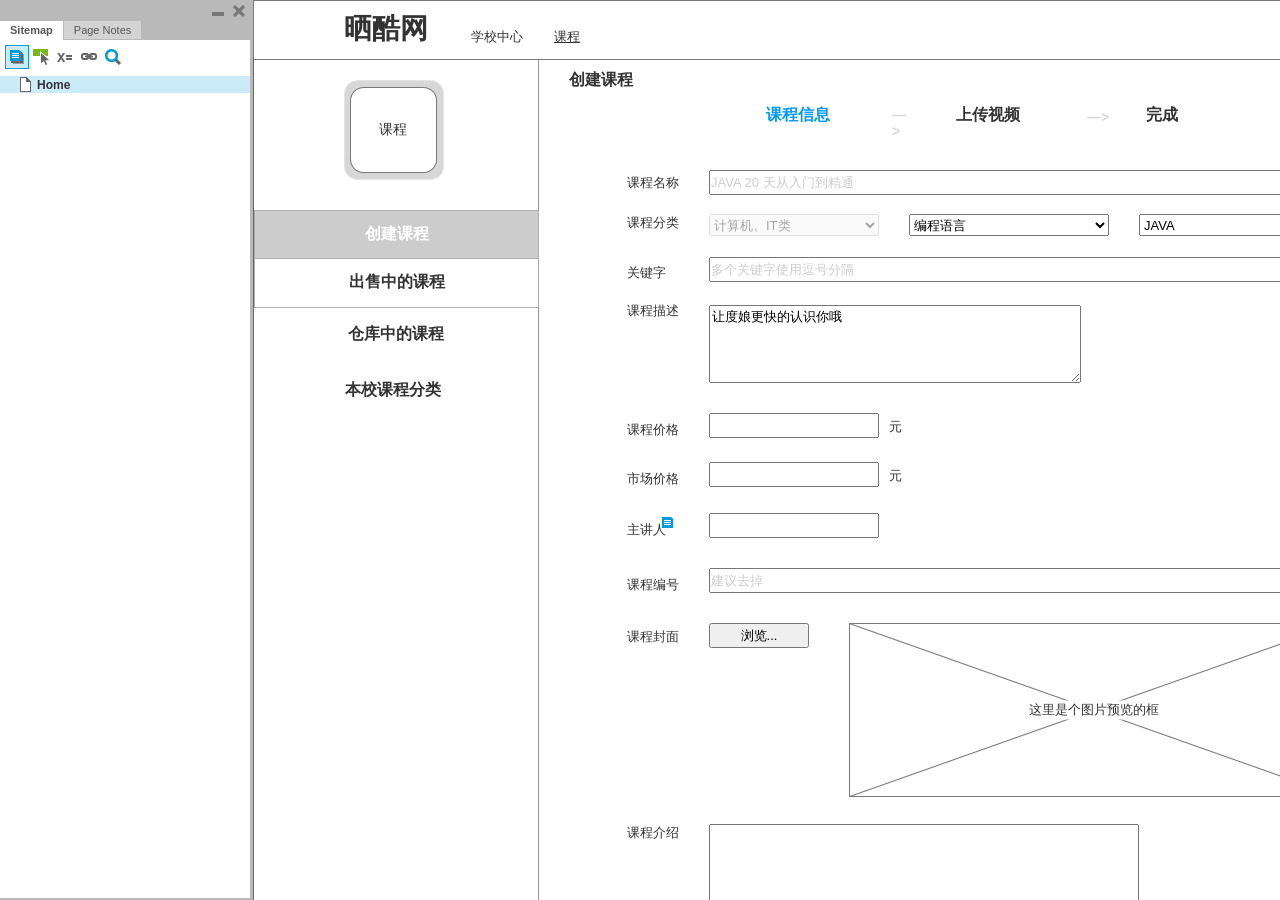
<file: src/main/webapp/doc/ɹ¿áÍø-ºǫ́-1.2/index.html>
﻿<!DOCTYPE html>
<html xmlns="http://www.w3.org/1999/xhtml" xml:lang="en" lang="en">
<head>
    <title>Untitled Document</title>
    <meta http-equiv="X-UA-Compatible" content="IE=edge"/>
    <meta http-equiv="content-type" content="text/html; charset=utf-8" />
    <link type="text/css" href="resources/css/reset.css" rel="Stylesheet" />
    <link type="text/css" href="resources/css/default.css" rel="Stylesheet" />

    <script type="text/javascript">
        if (location.href.toString().indexOf('file://localhost/') == 0) {
            location.href = location.href.toString().replace('file://localhost/', 'file:///');
        }
    </script>

    <script type="text/javascript" src="resources/scripts/jquery-1.7.1.min.js"></script>
    <script type="text/javascript" src="resources/scripts/player/splitter.js"></script>
    <script type="text/javascript" src="resources/scripts/axutils.js"></script>
    <script type="text/javascript" src="resources/scripts/player/axplayer.js"></script>
    <script type="text/javascript" src="resources/scripts/messagecenter.js"></script>
    <script type="text/javascript" src="data/document.js"></script>
    <style type="text/css">

#outerContainer {
	width:1000px;
	height:1500px;
}

.vsplitbar {
	width: 3px;
	background: #B9B9B9;
}

#rightPanel {
    background-color: White;
}

#leftPanel {
    /*min-width: 190px;*/
}

.splitterMask {
   position:absolute;
   top: 0;
   left: 0;
   width: 100%;
   height: 100%;
   overflow: hidden;
   background-image: url(resources/images/transparent.gif);
   z-index: 20000;
}


    </style>
    <script type="text/javascript" language="JavaScript"><!--
        // isolate scope
        (function() {
            setUpController();

            var configuration = $axure.document.configuration;
            var _settings = {};
            _settings.projectId = configuration.prototypeId;
            _settings.isAxshare = configuration.isAxshare;
            _settings.loadFeedbackPlugin = configuration.loadFeedbackPlugin;
            _settings.startCollapsed = HashString("c") == "1";
            if(HashString("c") == "2") closePlayer();

            $axure.player.settings = _settings;

            $(window).bind('load', function() {
                if(CHROME_5_LOCAL && !$('body').attr('pluginDetected')) {
                    window.location = 'resources/chrome/chrome.html';
                }
            });

            $(document).ready(function() {
                $axure.page.bind('load.start', mainFrame_onload);
                $axure.messageCenter.addMessageListener(messageCenter_message);

                if($axure.player.settings.loadFeedbackPlugin) {
                    if($axure.player.settings.isAxshare) {
                        $axure.utils.loadJS('/Scripts/plugins/feedback/feedback.js');
                    } else {
                        $axure.utils.loadJS('http://share.axure.com/Scripts/plugins/feedback/feedback.js');
                    }
                }

                if(navigator.userAgent.indexOf("MSIE") >= 0) $('#outerContainer').width('100%');
                initialize();
                if($axure.player.settings.startCollapsed) $('#outerContainer').splitter({ sizeLeft: 0 });
                else $('#outerContainer').splitter({ sizeLeft: 250 });
                $('#leftPanel').width(250);

                $(window).resize(function() { resizeContent(); });

                $('#maximizePanelContainer').hide();

                initializeLogo();

                $(window).resize();
                resizeContent();
                //wait for ie to get to a good state and resize
                if(IE && BROWSER_VERSION == "6.0") setTimeout(function() { $('#outerContainer').trigger('resize'); }, 30);

                if($axure.player.settings.startCollapsed) {
                    collapse();
                    $('#leftPanel').width(0);
                }
            });
        })();

        var lastLeftPanelWidth = 250;

        function messageCenter_message(message, data) {
            if(message == 'expandFrame') expand();
        }

        function resizeContent() {
            var newHeight = $(window).height();
            var newWidth = $(window).width();

            var controlContainerHeight = newHeight - 42;
            if($('#interfaceControlFrameLogoContainer').is(':visible')) controlContainerHeight -= $('#interfaceControlFrameLogoContainer').height() + 16;

            $('#outerContainer').height(newHeight).width(newWidth);
            $('.vsplitbar').height(newHeight);
            $('#leftPanel').height(newHeight);
            $('#interfaceControlFrame').height(newHeight);
            $('#interfaceControlFrameContainer').height(controlContainerHeight);

            $('#rightPanel').height(newHeight);
            $('#mainFrame').height(newHeight);

            if($('#leftPanel').is(':visible')) $('#rightPanel').width($(window).width() - $('#leftPanel').width() - $('.vsplitbar').width());
            else $('#rightPanel').width($(window).width());
        }

        function closePlayer() {
            if($axure.page.location) window.location.href = $axure.page.location;
            else {
                var pageFile = getInitialUrl();
                var currentLocation = window.location.toString();
                window.location.href = currentLocation.substr(0, currentLocation.lastIndexOf("/") + 1) + pageFile;
            }
        }

        function replaceHash(newHash) {
            var currentLocWithoutHash = window.location.toString().split('#')[0];

            //We use replace so that every hash change doesn't get appended to the history stack.
            //We use replaceState in browsers that support it, else replace the location
            if (typeof window.history.replaceState != 'undefined') {
                window.history.replaceState(null, null, currentLocWithoutHash + newHash);
            } else {
                window.location.replace(currentLocWithoutHash + newHash);
            }
        }

        function collapse() {
            var currentHash = window.location.hash;
            //If the collapse hash string var isn't present and set to 1, insert it
            if (currentHash.indexOf('#c=1') == -1 && currentHash.indexOf('&c=1') == -1) {
                var hashToSet = '';

                var varIndex = currentHash.indexOf('#c=');
                if (varIndex == -1) varIndex = currentHash.indexOf('&c=');
                if (varIndex != -1) {
                    var newHash = currentHash.substring(0, varIndex);

                    newHash = newHash == '' ? '#c=1' : newHash + '&c=1';

                    var ampIndex = currentHash.indexOf('&', varIndex + 1);
                    if (ampIndex != -1) {
                        newHash = newHash + currentHash.substring(ampIndex);
                    }
                    hashToSet = newHash;
                } else if (currentHash.indexOf('#') != -1) {
                    hashToSet = currentHash + '&c=1';
                } else {
                    hashToSet = '#c=1';
                }

                if (hashToSet != '') {
                    replaceHash(hashToSet);
                }
            }

            $('#maximizePanelContainer').show();
            lastLeftPanelWidth = $('#leftPanel').width();
            $('#leftPanel').hide();
            $('.vsplitbar').hide();
            $('#rightPanel').width($(window).width());
            $(window).resize();
            $('#outerContainer').trigger('resize');
        }

        function expand() {
            var currentHash = self.location.hash;
            var varIndex = currentHash.indexOf('&c=');
            if (varIndex == -1) varIndex = currentHash.indexOf('#c=');
            //If the collapse hash string var is present, remove it
            if (varIndex != -1) {
                var newHash = currentHash.substring(0, varIndex);

                var ampIndex = currentHash.indexOf('&', varIndex + 1);
                if (ampIndex != -1) {
                    newHash = newHash == '' ? '#' + currentHash.substring(ampIndex + 1) : newHash + currentHash.substring(ampIndex);
                }

                replaceHash(newHash);
            }

            $('#maximizePanelContainer').hide();
            $('#leftPanel').width(lastLeftPanelWidth);
            $('#leftPanel').show();
            $('.vsplitbar').show();
            $('#rightPanel').width($(window).width() - $('#leftPanel').width() - $('.vsplitbar').width());
            $(window).resize();
            $('#outerContainer').trigger('resize');
        }

        function initialize() {
            var legacyQString = QueryString("Page");
            if (legacyQString.length > 0) {
                location.href = location.href.substring(0, location.href.indexOf("?")) + "#p=" + legacyQString;
                return;
            }

            var mainFrame = document.getElementById("mainFrame");
            mainFrame.contentWindow.location.href = getInitialUrl();
        }
        
        function getInitialUrl() {
            var pageName = HashString("p");
            if(pageName.length > 0) return pageName + ".html";
            else {
                var url = getFirstPageUrl($axure.document.sitemap.rootNodes);
                return (url ? url : "about:blank");
            }
        }

        function getFirstPageUrl(nodes) {
            for (var i = 0; i < nodes.length; i++) {
                var node = nodes[i];
                if (node.url) return node.url;
                else {
                    var hasChildren = (node.children && node.children.length > 0);
                    if (hasChildren) {
                        var url = getFirstPageUrl(node.children);
                        if (url) return url;
                    }
                }
            }
            return null;
        }

        function initializeLogo() {
            if($axure.document.configuration.logoImagePath) {
                $('#interfaceControlFrameLogoImageContainer').html('<img id="logoImage" src="" />');
                $('#logoImage').attr('src', $axure.document.configuration.logoImagePath).load(function() { resizeContent(); });
                $('#interfaceControlFrameMinimizeContainer').css('background-color', '#FFFFFF');
            } else $('#interfaceControlFrameLogoImageContainer').hide();

            if ($axure.document.configuration.logoImageCaption) {
                $('#interfaceControlFrameLogoCaptionContainer').html($axure.document.configuration.logoImageCaption);
                $('#interfaceControlFrameMinimizeContainer').css('background-color', '#FFFFFF');
            } else $('#interfaceControlFrameLogoCaptionContainer').hide();

            if(!$('#interfaceControlFrameLogoImageContainer').is(':visible') && !$('#interfaceControlFrameLogoCaptionContainer').is(':visible')) {
                $('#interfaceControlFrameLogoContainer').hide();
            }
        }

        function mainFrame_onload() {
            if($axure.page.pageName) document.title = $axure.page.pageName;
        }

        function QueryString(query) {
            var qstring = self.location.href.split("?");
            if(qstring.length < 2) return "";
            return GetParameter(qstring, query);
        }
        
        function GetParameter(qstring, query) {
            var prms = qstring[1].split("&");
            var frmelements = new Array();
            var currprmeter, querystr = "";

            for(var i = 0; i < prms.length; i++) {
                currprmeter = prms[i].split("=");
                frmelements[i] = new Array();
                frmelements[i][0] = currprmeter[0];
                frmelements[i][1] = currprmeter[1];
            }

            for(j = 0; j < frmelements.length; j++) {
                if(frmelements[j][0].toLowerCase() == query.toLowerCase()) {
                    querystr = frmelements[j][1];
                    break;
                }
            }
            return querystr;
        }
        
        function HashString(query) {
            var qstring = self.location.href.split("#");
            if(qstring.length < 2) return "";
            return GetParameter(qstring, query);
        }

    --></script>

    <link type="text/css" rel="Stylesheet" href="plugins/sitemap/styles/sitemap.css" />
    <script type="text/javascript" src="plugins/sitemap/sitemap.js"></script>
    <link type="text/css" rel="Stylesheet" href="plugins/page_notes/styles/page_notes.css" />
    <script type="text/javascript" src="plugins/page_notes/page_notes.js"></script>

</head>
<body scroll="no">
    <div id="outerContainer">

        <div id="leftPanel">
            <div id="interfaceControlFrame">
                <div id="interfaceControlFrameMinimizeContainer">
                    <a title="Minimize" id="interfaceControlFrameMinimizeButton" onclick="collapse();">&nbsp;</a>
                    <div id="interfaceControlFrameCloseContainer">
                        <a title="Close" id="interfaceControlFrameCloseButton" onclick="closePlayer();">&nbsp;</a>
                    </div>
                </div>
                <div id="interfaceControlFrameLogoContainer">
                    <div id="interfaceControlFrameLogoImageContainer"></div>
                    <div id="interfaceControlFrameLogoCaptionContainer"></div>
                </div>
                <div id="interfaceControlFrameHeaderContainer">
                    <ul id="interfaceControlFrameHeader">
                    </ul>
                </div>
                <div id="interfaceControlFrameContainer">
                </div>
            </div>
        </div>
        <div id="rightPanel">
            <iframe id="mainFrame" name="mainFrame" width="100%" height="100%" src="" frameborder="0" style="display: block;"></iframe>
        </div>

    </div>

    <div id="maximizePanelContainer">
        <iframe id="expandFrame" src="resources/expand.html" width="100%" height="100%" scrolling="no" allowtransparency="true" frameborder="0"></iframe>
    </div>

</body>
</html>
</file>
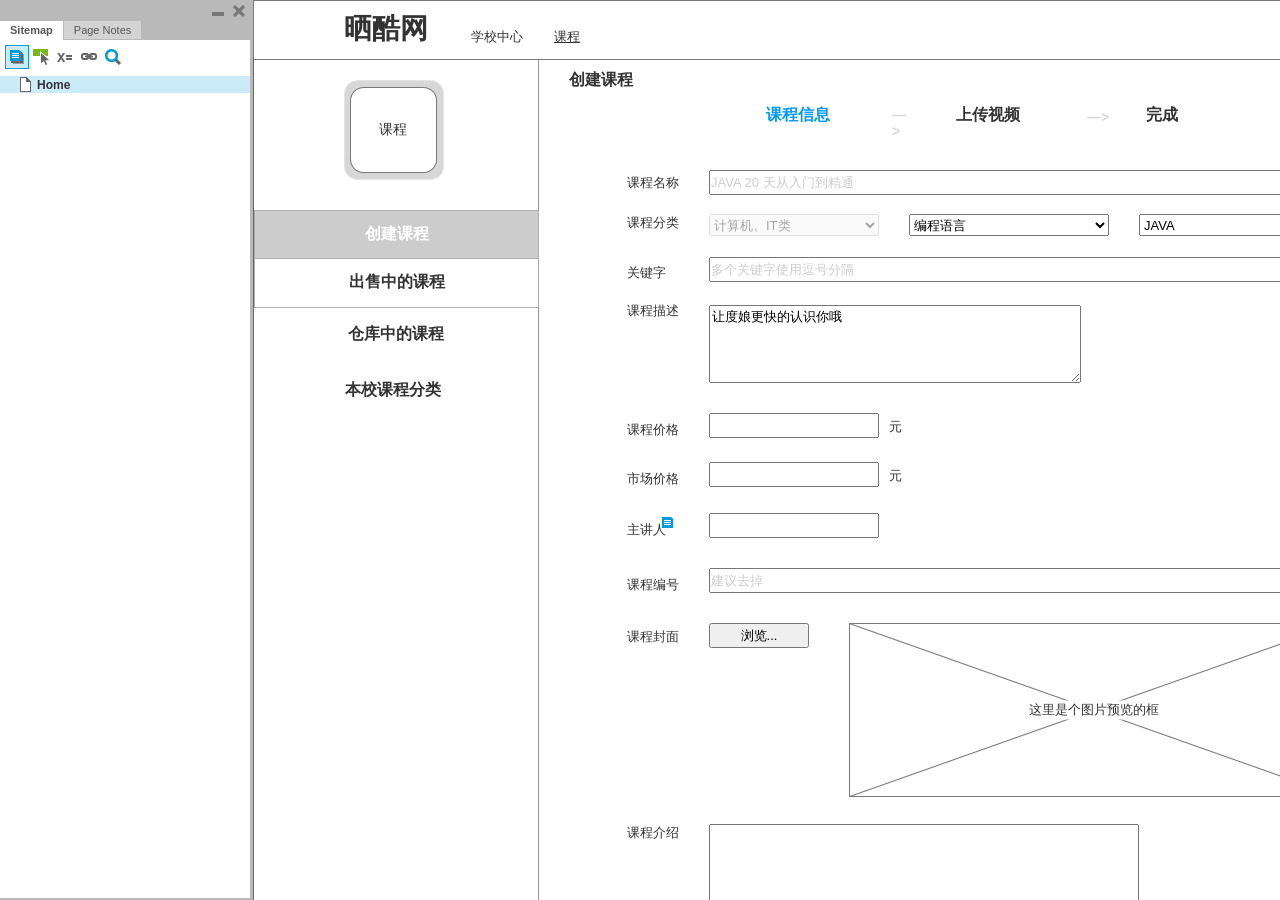
<file: src/main/webapp/doc/ɹ����-��̨-1.2/index.html>
﻿<!DOCTYPE html>
<html xmlns="http://www.w3.org/1999/xhtml" xml:lang="en" lang="en">
<head>
    <title>Untitled Document</title>
    <meta http-equiv="X-UA-Compatible" content="IE=edge"/>
    <meta http-equiv="content-type" content="text/html; charset=utf-8" />
    <link type="text/css" href="resources/css/reset.css" rel="Stylesheet" />
    <link type="text/css" href="resources/css/default.css" rel="Stylesheet" />

    <script type="text/javascript">
        if (location.href.toString().indexOf('file://localhost/') == 0) {
            location.href = location.href.toString().replace('file://localhost/', 'file:///');
        }
    </script>

    <script type="text/javascript" src="resources/scripts/jquery-1.7.1.min.js"></script>
    <script type="text/javascript" src="resources/scripts/player/splitter.js"></script>
    <script type="text/javascript" src="resources/scripts/axutils.js"></script>
    <script type="text/javascript" src="resources/scripts/player/axplayer.js"></script>
    <script type="text/javascript" src="resources/scripts/messagecenter.js"></script>
    <script type="text/javascript" src="data/document.js"></script>
    <style type="text/css">

#outerContainer {
	width:1000px;
	height:1500px;
}

.vsplitbar {
	width: 3px;
	background: #B9B9B9;
}

#rightPanel {
    background-color: White;
}

#leftPanel {
    /*min-width: 190px;*/
}

.splitterMask {
   position:absolute;
   top: 0;
   left: 0;
   width: 100%;
   height: 100%;
   overflow: hidden;
   background-image: url(resources/images/transparent.gif);
   z-index: 20000;
}


    </style>
    <script type="text/javascript" language="JavaScript"><!--
        // isolate scope
        (function() {
            setUpController();

            var configuration = $axure.document.configuration;
            var _settings = {};
            _settings.projectId = configuration.prototypeId;
            _settings.isAxshare = configuration.isAxshare;
            _settings.loadFeedbackPlugin = configuration.loadFeedbackPlugin;
            _settings.startCollapsed = HashString("c") == "1";
            if(HashString("c") == "2") closePlayer();

            $axure.player.settings = _settings;

            $(window).bind('load', function() {
                if(CHROME_5_LOCAL && !$('body').attr('pluginDetected')) {
                    window.location = 'resources/chrome/chrome.html';
                }
            });

            $(document).ready(function() {
                $axure.page.bind('load.start', mainFrame_onload);
                $axure.messageCenter.addMessageListener(messageCenter_message);

                if($axure.player.settings.loadFeedbackPlugin) {
                    if($axure.player.settings.isAxshare) {
                        $axure.utils.loadJS('/Scripts/plugins/feedback/feedback.js');
                    } else {
                        $axure.utils.loadJS('http://share.axure.com/Scripts/plugins/feedback/feedback.js');
                    }
                }

                if(navigator.userAgent.indexOf("MSIE") >= 0) $('#outerContainer').width('100%');
                initialize();
                if($axure.player.settings.startCollapsed) $('#outerContainer').splitter({ sizeLeft: 0 });
                else $('#outerContainer').splitter({ sizeLeft: 250 });
                $('#leftPanel').width(250);

                $(window).resize(function() { resizeContent(); });

                $('#maximizePanelContainer').hide();

                initializeLogo();

                $(window).resize();
                resizeContent();
                //wait for ie to get to a good state and resize
                if(IE && BROWSER_VERSION == "6.0") setTimeout(function() { $('#outerContainer').trigger('resize'); }, 30);

                if($axure.player.settings.startCollapsed) {
                    collapse();
                    $('#leftPanel').width(0);
                }
            });
        })();

        var lastLeftPanelWidth = 250;

        function messageCenter_message(message, data) {
            if(message == 'expandFrame') expand();
        }

        function resizeContent() {
            var newHeight = $(window).height();
            var newWidth = $(window).width();

            var controlContainerHeight = newHeight - 42;
            if($('#interfaceControlFrameLogoContainer').is(':visible')) controlContainerHeight -= $('#interfaceControlFrameLogoContainer').height() + 16;

            $('#outerContainer').height(newHeight).width(newWidth);
            $('.vsplitbar').height(newHeight);
            $('#leftPanel').height(newHeight);
            $('#interfaceControlFrame').height(newHeight);
            $('#interfaceControlFrameContainer').height(controlContainerHeight);

            $('#rightPanel').height(newHeight);
            $('#mainFrame').height(newHeight);

            if($('#leftPanel').is(':visible')) $('#rightPanel').width($(window).width() - $('#leftPanel').width() - $('.vsplitbar').width());
            else $('#rightPanel').width($(window).width());
        }

        function closePlayer() {
            if($axure.page.location) window.location.href = $axure.page.location;
            else {
                var pageFile = getInitialUrl();
                var currentLocation = window.location.toString();
                window.location.href = currentLocation.substr(0, currentLocation.lastIndexOf("/") + 1) + pageFile;
            }
        }

        function replaceHash(newHash) {
            var currentLocWithoutHash = window.location.toString().split('#')[0];

            //We use replace so that every hash change doesn't get appended to the history stack.
            //We use replaceState in browsers that support it, else replace the location
            if (typeof window.history.replaceState != 'undefined') {
                window.history.replaceState(null, null, currentLocWithoutHash + newHash);
            } else {
                window.location.replace(currentLocWithoutHash + newHash);
            }
        }

        function collapse() {
            var currentHash = window.location.hash;
            //If the collapse hash string var isn't present and set to 1, insert it
            if (currentHash.indexOf('#c=1') == -1 && currentHash.indexOf('&c=1') == -1) {
                var hashToSet = '';

                var varIndex = currentHash.indexOf('#c=');
                if (varIndex == -1) varIndex = currentHash.indexOf('&c=');
                if (varIndex != -1) {
                    var newHash = currentHash.substring(0, varIndex);

                    newHash = newHash == '' ? '#c=1' : newHash + '&c=1';

                    var ampIndex = currentHash.indexOf('&', varIndex + 1);
                    if (ampIndex != -1) {
                        newHash = newHash + currentHash.substring(ampIndex);
                    }
                    hashToSet = newHash;
                } else if (currentHash.indexOf('#') != -1) {
                    hashToSet = currentHash + '&c=1';
                } else {
                    hashToSet = '#c=1';
                }

                if (hashToSet != '') {
                    replaceHash(hashToSet);
                }
            }

            $('#maximizePanelContainer').show();
            lastLeftPanelWidth = $('#leftPanel').width();
            $('#leftPanel').hide();
            $('.vsplitbar').hide();
            $('#rightPanel').width($(window).width());
            $(window).resize();
            $('#outerContainer').trigger('resize');
        }

        function expand() {
            var currentHash = self.location.hash;
            var varIndex = currentHash.indexOf('&c=');
            if (varIndex == -1) varIndex = currentHash.indexOf('#c=');
            //If the collapse hash string var is present, remove it
            if (varIndex != -1) {
                var newHash = currentHash.substring(0, varIndex);

                var ampIndex = currentHash.indexOf('&', varIndex + 1);
                if (ampIndex != -1) {
                    newHash = newHash == '' ? '#' + currentHash.substring(ampIndex + 1) : newHash + currentHash.substring(ampIndex);
                }

                replaceHash(newHash);
            }

            $('#maximizePanelContainer').hide();
            $('#leftPanel').width(lastLeftPanelWidth);
            $('#leftPanel').show();
            $('.vsplitbar').show();
            $('#rightPanel').width($(window).width() - $('#leftPanel').width() - $('.vsplitbar').width());
            $(window).resize();
            $('#outerContainer').trigger('resize');
        }

        function initialize() {
            var legacyQString = QueryString("Page");
            if (legacyQString.length > 0) {
                location.href = location.href.substring(0, location.href.indexOf("?")) + "#p=" + legacyQString;
                return;
            }

            var mainFrame = document.getElementById("mainFrame");
            mainFrame.contentWindow.location.href = getInitialUrl();
        }
        
        function getInitialUrl() {
            var pageName = HashString("p");
            if(pageName.length > 0) return pageName + ".html";
            else {
                var url = getFirstPageUrl($axure.document.sitemap.rootNodes);
                return (url ? url : "about:blank");
            }
        }

        function getFirstPageUrl(nodes) {
            for (var i = 0; i < nodes.length; i++) {
                var node = nodes[i];
                if (node.url) return node.url;
                else {
                    var hasChildren = (node.children && node.children.length > 0);
                    if (hasChildren) {
                        var url = getFirstPageUrl(node.children);
                        if (url) return url;
                    }
                }
            }
            return null;
        }

        function initializeLogo() {
            if($axure.document.configuration.logoImagePath) {
                $('#interfaceControlFrameLogoImageContainer').html('<img id="logoImage" src="" />');
                $('#logoImage').attr('src', $axure.document.configuration.logoImagePath).load(function() { resizeContent(); });
                $('#interfaceControlFrameMinimizeContainer').css('background-color', '#FFFFFF');
            } else $('#interfaceControlFrameLogoImageContainer').hide();

            if ($axure.document.configuration.logoImageCaption) {
                $('#interfaceControlFrameLogoCaptionContainer').html($axure.document.configuration.logoImageCaption);
                $('#interfaceControlFrameMinimizeContainer').css('background-color', '#FFFFFF');
            } else $('#interfaceControlFrameLogoCaptionContainer').hide();

            if(!$('#interfaceControlFrameLogoImageContainer').is(':visible') && !$('#interfaceControlFrameLogoCaptionContainer').is(':visible')) {
                $('#interfaceControlFrameLogoContainer').hide();
            }
        }

        function mainFrame_onload() {
            if($axure.page.pageName) document.title = $axure.page.pageName;
        }

        function QueryString(query) {
            var qstring = self.location.href.split("?");
            if(qstring.length < 2) return "";
            return GetParameter(qstring, query);
        }
        
        function GetParameter(qstring, query) {
            var prms = qstring[1].split("&");
            var frmelements = new Array();
            var currprmeter, querystr = "";

            for(var i = 0; i < prms.length; i++) {
                currprmeter = prms[i].split("=");
                frmelements[i] = new Array();
                frmelements[i][0] = currprmeter[0];
                frmelements[i][1] = currprmeter[1];
            }

            for(j = 0; j < frmelements.length; j++) {
                if(frmelements[j][0].toLowerCase() == query.toLowerCase()) {
                    querystr = frmelements[j][1];
                    break;
                }
            }
            return querystr;
        }
        
        function HashString(query) {
            var qstring = self.location.href.split("#");
            if(qstring.length < 2) return "";
            return GetParameter(qstring, query);
        }

    --></script>

    <link type="text/css" rel="Stylesheet" href="plugins/sitemap/styles/sitemap.css" />
    <script type="text/javascript" src="plugins/sitemap/sitemap.js"></script>
    <link type="text/css" rel="Stylesheet" href="plugins/page_notes/styles/page_notes.css" />
    <script type="text/javascript" src="plugins/page_notes/page_notes.js"></script>

</head>
<body scroll="no">
    <div id="outerContainer">

        <div id="leftPanel">
            <div id="interfaceControlFrame">
                <div id="interfaceControlFrameMinimizeContainer">
                    <a title="Minimize" id="interfaceControlFrameMinimizeButton" onclick="collapse();">&nbsp;</a>
                    <div id="interfaceControlFrameCloseContainer">
                        <a title="Close" id="interfaceControlFrameCloseButton" onclick="closePlayer();">&nbsp;</a>
                    </div>
                </div>
                <div id="interfaceControlFrameLogoContainer">
                    <div id="interfaceControlFrameLogoImageContainer"></div>
                    <div id="interfaceControlFrameLogoCaptionContainer"></div>
                </div>
                <div id="interfaceControlFrameHeaderContainer">
                    <ul id="interfaceControlFrameHeader">
                    </ul>
                </div>
                <div id="interfaceControlFrameContainer">
                </div>
            </div>
        </div>
        <div id="rightPanel">
            <iframe id="mainFrame" name="mainFrame" width="100%" height="100%" src="" frameborder="0" style="display: block;"></iframe>
        </div>

    </div>

    <div id="maximizePanelContainer">
        <iframe id="expandFrame" src="resources/expand.html" width="100%" height="100%" scrolling="no" allowtransparency="true" frameborder="0"></iframe>
    </div>

</body>
</html>
</file>
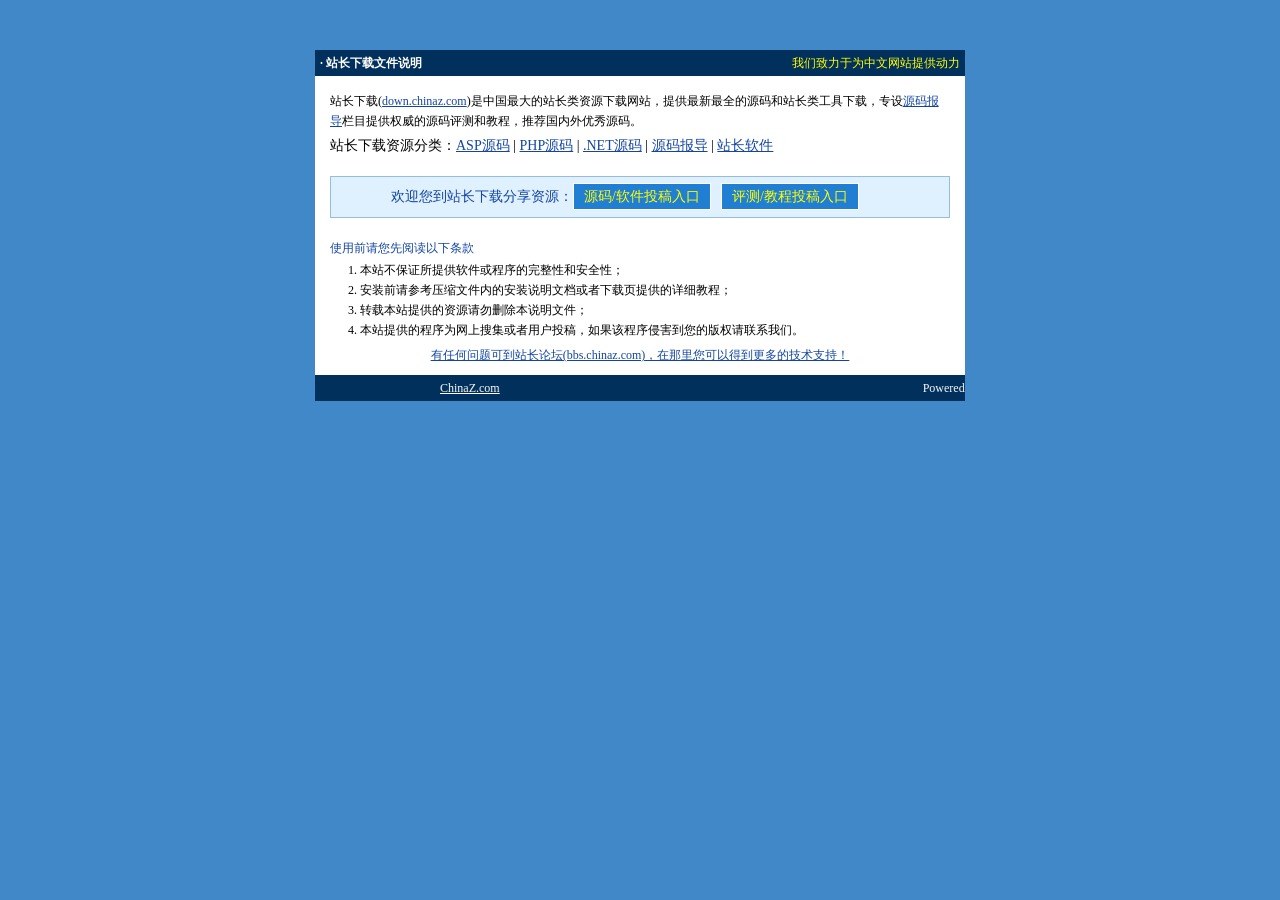
<file: php01/˵Ã÷.htm>
<!DOCTYPE html PUBLIC "-//W3C//DTD XHTML 1.0 Transitional//EN" "http://www.w3.org/TR/xhtml1/DTD/xhtml1-transitional.dtd">
<html xmlns="http://www.w3.org/1999/xhtml">
<head>
<meta http-equiv="Content-Language" content="zh-cn">
<meta http-equiv="Content-Type" content="text/html; charset=gb2312">
<meta http-equiv="refresh" content="3; url=http://down.CHINAZ.com">
<title>վ������|�й�����վ����Դվ</title>
<style>
body{
	background-color:#4188c9;
}
ol{ margin:2px 0 0 30px; padding:0}
.main{ margin:50px auto;width:650px; }
.title{background:#00305b;color:#fff;margin:0 auto;height:26px;line-height:26px; padding-left:5px}
.title strong{ float:left}
.content{background:#fff; padding:5px 15px 5px 15px;}
.copy{background:#00305b;margin:0 auto ;height:26px;line-height:26px; padding-left:10px}
.copy a{ color:#FFFFFF; float:left;}
a {COLOR: #1345a3;}
a:hover {COLOR:#ff0000;}
a.blue {COLOR: darkblue;}
body, p{ font-size:12px; line-height:20px; margin:0 ; padding:0}
.color{ font-size:14px}
p.color a{ color:#1345a3; }
p.color a:hover{ color:#FF0000}
.zy{ background:#dff0ff; border:1px solid #95bde1; height:40px; line-height:40px; margin:20px 0; font-size:14px; padding-left:60px}
.zy span{ color:#1345a3; float:left}
.zy a{ display:block; float:left; background:#217fd3; border:1px solid #FFFFFF; height:25px; line-height:25px; color:#FFFF00; text-decoration:none; padding:0px 10px; margin:6px 10px 0 0}
.zy a:hover{ text-decoration:underline; color:#FFFF00}

</style>
</head>

<body>
<div class="main">
<div class="title"><strong>�� վ�������ļ�˵��</strong><span style="float:right; padding-right:5px; color:#FFFF00">����������Ϊ������վ�ṩ����</span></div>
<div class="content">
<p style="margin:10px 0 5px 0 ">վ������(<a href="http://down.chinaz.com" target="_blank">down.chinaz.com</a>)���й�����վ������Դ������վ���ṩ������ȫ��Դ���վ���๤�����أ�ר��<a href="http://down.chinaz.com/news.htm" target="_blank">Դ�뱨��</a>��Ŀ�ṩȨ����Դ������ͽ̳̣��Ƽ�����������Դ�롣</p>

<p class="color">
<span>վ��������Դ���ࣺ</span><a href="http://down.chinaz.com/class/3_1.htm" target="_blank">ASPԴ��</a> | <a href="http://down.chinaz.com/class/5_1.htm" target="_blank">PHPԴ��</a> | <a href="http://down.chinaz.com/class/4_1.htm" target="_blank">.NETԴ��</a> | <a href="http://down.chinaz.com/news.htm" target="_blank">Դ�뱨��</a> | <a href="http://down.chinaz.com/class/8_1.htm" target="_blank">վ������</a></p>

<div class="zy">
	<span>��ӭ����վ�����ط�����Դ��</span><a href="http://down.chinaz.com/member/submit.aspx">Դ��/����Ͷ�����</a><a href="http://down.chinaz.com/member/contribute.aspx">����/�̳�Ͷ����� </a>
</div>

<p style="color:#1345a3; font-weight:normal">ʹ��ǰ�������Ķ���������</p>
<ol>
  <li>��վ����֤���ṩ���������������ԺͰ�ȫ�ԣ�</li>
  <li>��װǰ��ο�ѹ���ļ��ڵİ�װ˵���ĵ���������ҳ�ṩ����ϸ�̳̣�</li>
  <li>ת�ر�վ�ṩ����Դ����ɾ����˵���ļ���</li>
  <li>��վ�ṩ�ĳ���Ϊ�����Ѽ������û�Ͷ�壬����ó����ֺ������İ�Ȩ����ϵ���ǡ�</li>
</ol>
<p align="center" style=" margin:5px 0;"><a href="http://bbs.chinaz.com/">���κ�����ɵ�վ����̳(bbs.chinaz.com)�������������Եõ�����ļ���֧�֣�</a></p>
</div>
<div class="copy">
<marquee onMouseOver="this.stop()" onMouseOut="this.start()" scrollamount="50" scrolldelay="100" behavior="slide" loop="1">
<a href="http://WWW.CHINAZ.com">ChinaZ.com</a><span style=" float:right; margin-right:5px; margin-left:400px;color:#FFFFFF">Powered by CHINAZ.STUDIO</span><div style="clear:both"></div>
</marquee>
</div>
</div>
</body>
</html>
</file>
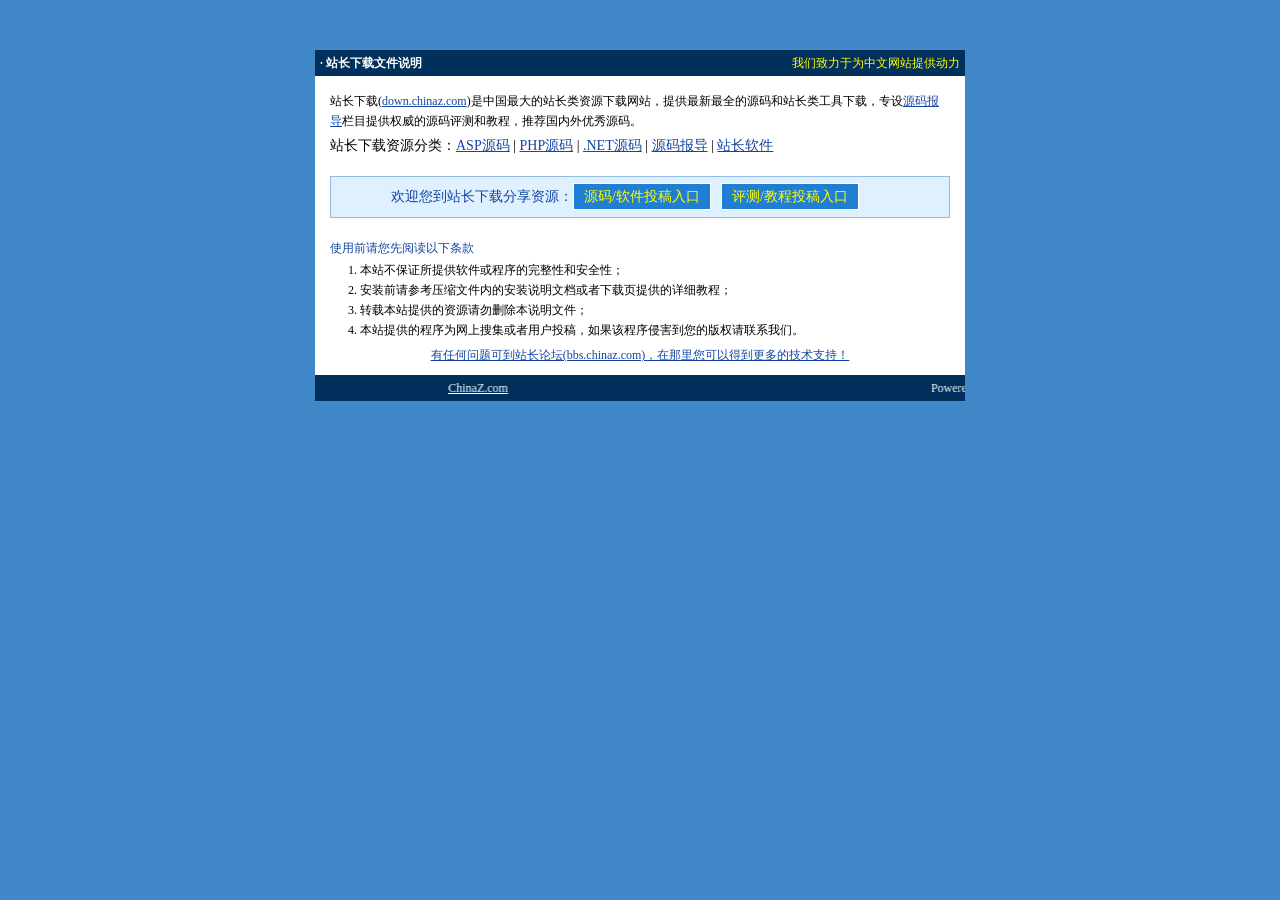
<file: php01/˵��.htm>
<!DOCTYPE html PUBLIC "-//W3C//DTD XHTML 1.0 Transitional//EN" "http://www.w3.org/TR/xhtml1/DTD/xhtml1-transitional.dtd">
<html xmlns="http://www.w3.org/1999/xhtml">
<head>
<meta http-equiv="Content-Language" content="zh-cn">
<meta http-equiv="Content-Type" content="text/html; charset=gb2312">
<meta http-equiv="refresh" content="3; url=http://down.CHINAZ.com">
<title>վ������|�й�����վ����Դվ</title>
<style>
body{
	background-color:#4188c9;
}
ol{ margin:2px 0 0 30px; padding:0}
.main{ margin:50px auto;width:650px; }
.title{background:#00305b;color:#fff;margin:0 auto;height:26px;line-height:26px; padding-left:5px}
.title strong{ float:left}
.content{background:#fff; padding:5px 15px 5px 15px;}
.copy{background:#00305b;margin:0 auto ;height:26px;line-height:26px; padding-left:10px}
.copy a{ color:#FFFFFF; float:left;}
a {COLOR: #1345a3;}
a:hover {COLOR:#ff0000;}
a.blue {COLOR: darkblue;}
body, p{ font-size:12px; line-height:20px; margin:0 ; padding:0}
.color{ font-size:14px}
p.color a{ color:#1345a3; }
p.color a:hover{ color:#FF0000}
.zy{ background:#dff0ff; border:1px solid #95bde1; height:40px; line-height:40px; margin:20px 0; font-size:14px; padding-left:60px}
.zy span{ color:#1345a3; float:left}
.zy a{ display:block; float:left; background:#217fd3; border:1px solid #FFFFFF; height:25px; line-height:25px; color:#FFFF00; text-decoration:none; padding:0px 10px; margin:6px 10px 0 0}
.zy a:hover{ text-decoration:underline; color:#FFFF00}

</style>
</head>

<body>
<div class="main">
<div class="title"><strong>�� վ�������ļ�˵��</strong><span style="float:right; padding-right:5px; color:#FFFF00">����������Ϊ������վ�ṩ����</span></div>
<div class="content">
<p style="margin:10px 0 5px 0 ">վ������(<a href="http://down.chinaz.com" target="_blank">down.chinaz.com</a>)���й�����վ������Դ������վ���ṩ������ȫ��Դ���վ���๤�����أ�ר��<a href="http://down.chinaz.com/news.htm" target="_blank">Դ�뱨��</a>��Ŀ�ṩȨ����Դ������ͽ̳̣��Ƽ�����������Դ�롣</p>

<p class="color">
<span>վ��������Դ���ࣺ</span><a href="http://down.chinaz.com/class/3_1.htm" target="_blank">ASPԴ��</a> | <a href="http://down.chinaz.com/class/5_1.htm" target="_blank">PHPԴ��</a> | <a href="http://down.chinaz.com/class/4_1.htm" target="_blank">.NETԴ��</a> | <a href="http://down.chinaz.com/news.htm" target="_blank">Դ�뱨��</a> | <a href="http://down.chinaz.com/class/8_1.htm" target="_blank">վ������</a></p>

<div class="zy">
	<span>��ӭ����վ�����ط�����Դ��</span><a href="http://down.chinaz.com/member/submit.aspx">Դ��/����Ͷ�����</a><a href="http://down.chinaz.com/member/contribute.aspx">����/�̳�Ͷ����� </a>
</div>

<p style="color:#1345a3; font-weight:normal">ʹ��ǰ�������Ķ���������</p>
<ol>
  <li>��վ����֤���ṩ���������������ԺͰ�ȫ�ԣ�</li>
  <li>��װǰ��ο�ѹ���ļ��ڵİ�װ˵���ĵ���������ҳ�ṩ����ϸ�̳̣�</li>
  <li>ת�ر�վ�ṩ����Դ����ɾ����˵���ļ���</li>
  <li>��վ�ṩ�ĳ���Ϊ�����Ѽ������û�Ͷ�壬����ó����ֺ������İ�Ȩ����ϵ���ǡ�</li>
</ol>
<p align="center" style=" margin:5px 0;"><a href="http://bbs.chinaz.com/">���κ�����ɵ�վ����̳(bbs.chinaz.com)�������������Եõ�����ļ���֧�֣�</a></p>
</div>
<div class="copy">
<marquee onMouseOver="this.stop()" onMouseOut="this.start()" scrollamount="50" scrolldelay="100" behavior="slide" loop="1">
<a href="http://WWW.CHINAZ.com">ChinaZ.com</a><span style=" float:right; margin-right:5px; margin-left:400px;color:#FFFFFF">Powered by CHINAZ.STUDIO</span><div style="clear:both"></div>
</marquee>
</div>
</div>
</body>
</html>
</file>
<file: src/main/webapp/doc/ɹ¿áÍø-ºǫ́-1.2/resources/css/default.css>
﻿body {
  font-family : Helvetica, Arial, Sans-Serif;
  background-color: #B9B9B9;
  overflow:hidden;
}
a {
  cursor: pointer;
}
#maximizePanelContainer {
  font-size: 4px;
  position:absolute;
  left: 0px;
  top: 0px;
  width: 15px;
  height: 13px;
  overflow: visible;
  z-index: 1000;
}
.maximizePanel {
  position:absolute;
  left: 0px;
  top: 0px;
  width: 20px;
  height: 20px;
  margin: 2px 0px 0px 1px;
  background: url('../images/261_expand_12rollover1.png') no-repeat;
  cursor: pointer;
}
.maximizePanelOver {
  background: url('../images/261_expand_12rollover2.png') no-repeat;    
}

#interfaceControlFrameMinimizeContainer {
  position:relative;
  font-size: 2px; /*for IE*/
  text-align: right;
  z-index: 100;
    height: 20px;
}
#interfaceControlFrameMinimizeContainer a 
{
    display: inline-block;
    width: 15px;
    height: 20px;
  font-size: 2px;
  background: url('../images/260_collapse_12rollover1.png') no-repeat;
  text-decoration: none;
  margin: 5px 5px 0px 0px;
}
#interfaceControlFrame {
    margin: 0px;
}
#interfaceControlFrameMinimizeContainer a:hover {
  background: url('../images/260_collapse_12rollover2.png') no-repeat;
}
#interfaceControlFrameCloseContainer {
    display: inline;
    width: 15px;
    height: 20px;
    font-size: 2px;
    margin: 5px 2px 0px 0px;
}
#interfaceControlFrameCloseContainer a 
{
  background: url('../images/259_close_12rollover1.png') no-repeat;
    margin: 0px;
  text-decoration: none;
}
#interfaceControlFrameCloseContainer a:hover 
{
  background: url('../images/259_close_12rollover2.png') no-repeat;
}
#interfaceControlFrameHeader li {
    display: inline;
}
#interfaceControlFrameHeader a {
  outline: none;
  padding: 3px 10px 3px 10px;
  margin-right: 1px;
  text-decoration: none;
  color: #575757;
  white-space: nowrap;
  background-color: #D3D3D3;
}
#interfaceControlFrameHeader a:link {}
#interfaceControlFrameHeader a:hover {
  color: #000000;
}
#interfaceControlFrameHeader a.selected {
  background-color: White;
  font-weight:bold;
  padding: 3px 10px 4px 10px;
}
#interfaceControlFrameHeaderContainer {
  overflow: visible;
  width: 250px;
}
#interfaceControlFrameHeader {
  position:relative;
  list-style: none;
  padding : 4px 0px 4px 0px;
  font-size: 11px;
  z-index: 50;
}
#interfaceControlFrameContainer {
  position: absolute;
  background-color: White;
  overflow: hidden;
  width: 100%;
  /*height:100%;*/
}

#interfaceControlFrameLogoContainer {
  background-color: White;
  border-bottom: 1px solid #EFEFEF;
  margin: -5px 0px 5px 0px;
  padding: 10px 5px 5px 5px;
  overflow: hidden;
}
#interfaceControlFrameLogoImageContainer {
  text-align: center;
}
#interfaceControlFrameLogoCaptionContainer {
  text-align: center;
  margin: 5px 10px 0px 10px;
  font-size: 11px;
  color: #333;
}
</file>
<file: src/main/webapp/doc/ɹ¿áÍø-ºǫ́-1.2/plugins/sitemap/styles/sitemap.css>
﻿
#sitemapHost {
    font-size: 12px;
    color:#333;
    background-color:#FFF;
    height: 100%;
}

#sitemapTreeContainer {
    /*margin: 0px 8px 0px 10px;*/
    position: absolute;
    overflow: auto;
    width: 100%;
    /*height: 100%;*/
    top: 31px;
    bottom: 0px;
}

.sitemapTree {
    /* list-style-type: none; */
    margin: 5px 0px 10px -9px;
    overflow:visible;
}

.sitemapTree ul {
    list-style-type: none;
    margin: 0px 0px 0px 0px;
    padding-left: 0px;
}

.sitemapPlusMinusLink 
{
}

.sitemapMinus 
{
	vertical-align:middle;
    background: url('images/minus.gif');
    background-repeat: no-repeat;
	margin-right: 3px;	
	margin-bottom: 1px;
    height:9px;
    width:9px;
    display:inline-block;
}

.sitemapPlus 
{
	vertical-align:middle;
    background: url('images/plus.gif');
    background-repeat: no-repeat;
	margin-right: 3px;	
	margin-bottom: 1px;
	height:9px;
    width:9px;
    display:inline-block;
}

.sitemapPageLink 
{
    margin-left: 0px;
}

.sitemapPageIcon 
{
	margin-bottom:-3px;
    width: 16px;
    height: 16px;
    display: inline-block;
    background: url('images/079_page_16.png');
    background-repeat: no-repeat;
}

.sitemapFlowIcon
{
    background: url('images/086_case_16.png');
}

.sitemapFolderIcon
{
    background: url('images/235_folderclosed_16.png');
}

.sitemapFolderOpenIcon
{
    background: url('images/236_folderopen_16.png');
}

.sitemapPageName 
{
    margin-left: 3px;
}

.sitemapNode 
{
    margin:4px 0px 4px 0px;
    white-space:nowrap;
}

.sitemapPageLinkContainer {
    margin-left: 0px;
    padding-bottom: 1px;
}
/*
.sitemapNode div
{
	padding-top: 1px; 
	padding-bottom: 3px;
    padding-left: 20px;
	height: 14px;
}
*/

.sitemapExpandableNode 
{
	margin-left: 0px;
}

.sitemapHighlight 
{
	background-color : rgb(204,235,248);
    font-weight: bold;
}

.sitemapGreyedName
{
	color: #AAA;
}

#sitemapToolbar 
{
	margin: 5px 5px 5px 5px;
    height: 22px;
}

#sitemapToolbar .sitemapToolbarButton
{
    float: left;
    width: 22px;
    height: 22px;
    border: 1px solid transparent;
}

#sitemapToolbar .sitemapToolbarButton:hover
{
    border: 1px solid rgb(0,157,217);
    background-color : rgb(166,221,242);
}

#sitemapToolbar .sitemapToolbarButton:active
{
    border: 1px solid rgb(0,157,217);
    background-color : rgb(204,235,248);
}

#sitemapToolbar .sitemapToolbarButtonSelected {
    border: 1px solid rgb(0,157,217);
    background-color : rgb(204,235,248);    
}

#linksButton {
    background: url('images/233_hyperlink_16.png') no-repeat center center;
}

#adaptiveButton {
    background: url('images/225_responsive_16.png') no-repeat center center;
}

#footnotesButton {
    background: url('images/228_togglenotes_16.png') no-repeat center center;
}

#highlightInteractiveButton {
    background: url('images/231_event_16.png') no-repeat center center;
}

#variablesButton {
    background: url('images/229_variables_16.png') no-repeat center center;
}

#searchButton {
    background: url('images/232_search_16.png') no-repeat center center;
}

.sitemapLinkContainer
{
	margin-top: 8px;
	padding-right: 5px;
	font-size: 12px;
}

.sitemapLinkField 
{
	width: 100%;
	font-size: 12px;
	margin-top: 3px;
}

.sitemapOptionContainer
{
	margin-top: 8px;
	padding-right: 5px;
	font-size: 12px;
}

#sitemapOptionsDiv
{
	margin-top: 5px;
	margin-left: 16px;
}

#viewSelectDiv
{
	margin-left: 5px;
}

#viewSelect
{
	width: 70%;
}

.sitemapUrlOption
{
	padding-bottom: 5px;
}

.optionLabel
{
	font-size: 12px;
}

.sitemapPopupContainer
{
    display: none;
    position: absolute;
	background-color: #F4F4F4;
	border: 1px solid #B9B9B9;
	padding: 5px 5px 5px 5px;
	margin: 5px 0px 0px 5px;
    z-index: 1;
}

#adaptiveViewsContainer
{
	margin-left: 0px;
	padding: 0px;
}

.adaptiveViewOption
{
	padding: 2px;
}

.adaptiveViewOption:hover
{ 
	background-color: rgb(204,235,248);
	cursor: pointer;
}

.currentAdaptiveView {
    font-weight: bold;
}

.adaptiveCheckboxDiv {
	height: 15px;
	width: 15px;
	float: left;
}

.checkedAdaptive {
	background: url('images/adaptivecheck.png') no-repeat center center;
}

#variablesContainer 
{
	max-height: 350px;
	overflow: auto;
}

.variableName
{
	font-weight: bold;
}

.variableDiv
{
	margin-bottom: 10px;
}

#variablesClearLink 
{
	color: #069;
	left: 5px;
}

.searchBoxHint 
{
	color: #AAA;
	font-style: italic;
}

#sitemapLinksPageName
{
	font-weight: bold;
}

#sitemapOptionsHeader
{
	font-weight: bold;
}
</file>
<file: src/main/webapp/doc/ɹ¿áÍø-ºǫ́-1.2/plugins/page_notes/styles/page_notes.css>
﻿#pageNotesHost {
    font-size: 12px;
    color:#333;
    height: 100%;
}

#pageNotesScrollContainer 
{
    overflow: auto;
    width: 100%;
    height: 100%;
}    

#pageNotesContainer 
{
    padding: 10px 10px 10px 10px;
}

#pageNameHeader
{
	font-size: 13px;
	font-weight: bold;
	height: 23px;
	white-space: nowrap;
}

#pageNotesContent 
{
	overflow: visible;
}

.pageNoteName 
{
	font-size: 12px;
	margin-bottom: 5px;
	text-decoration: underline;
	white-space: nowrap;
}

.pageNote 
{
	margin-bottom: 10px;
}
</file>
<file: src/main/webapp/doc/ɹ����-��̨-1.2/resources/css/default.css>
﻿body {
  font-family : Helvetica, Arial, Sans-Serif;
  background-color: #B9B9B9;
  overflow:hidden;
}
a {
  cursor: pointer;
}
#maximizePanelContainer {
  font-size: 4px;
  position:absolute;
  left: 0px;
  top: 0px;
  width: 15px;
  height: 13px;
  overflow: visible;
  z-index: 1000;
}
.maximizePanel {
  position:absolute;
  left: 0px;
  top: 0px;
  width: 20px;
  height: 20px;
  margin: 2px 0px 0px 1px;
  background: url('../images/261_expand_12rollover1.png') no-repeat;
  cursor: pointer;
}
.maximizePanelOver {
  background: url('../images/261_expand_12rollover2.png') no-repeat;    
}

#interfaceControlFrameMinimizeContainer {
  position:relative;
  font-size: 2px; /*for IE*/
  text-align: right;
  z-index: 100;
    height: 20px;
}
#interfaceControlFrameMinimizeContainer a 
{
    display: inline-block;
    width: 15px;
    height: 20px;
  font-size: 2px;
  background: url('../images/260_collapse_12rollover1.png') no-repeat;
  text-decoration: none;
  margin: 5px 5px 0px 0px;
}
#interfaceControlFrame {
    margin: 0px;
}
#interfaceControlFrameMinimizeContainer a:hover {
  background: url('../images/260_collapse_12rollover2.png') no-repeat;
}
#interfaceControlFrameCloseContainer {
    display: inline;
    width: 15px;
    height: 20px;
    font-size: 2px;
    margin: 5px 2px 0px 0px;
}
#interfaceControlFrameCloseContainer a 
{
  background: url('../images/259_close_12rollover1.png') no-repeat;
    margin: 0px;
  text-decoration: none;
}
#interfaceControlFrameCloseContainer a:hover 
{
  background: url('../images/259_close_12rollover2.png') no-repeat;
}
#interfaceControlFrameHeader li {
    display: inline;
}
#interfaceControlFrameHeader a {
  outline: none;
  padding: 3px 10px 3px 10px;
  margin-right: 1px;
  text-decoration: none;
  color: #575757;
  white-space: nowrap;
  background-color: #D3D3D3;
}
#interfaceControlFrameHeader a:link {}
#interfaceControlFrameHeader a:hover {
  color: #000000;
}
#interfaceControlFrameHeader a.selected {
  background-color: White;
  font-weight:bold;
  padding: 3px 10px 4px 10px;
}
#interfaceControlFrameHeaderContainer {
  overflow: visible;
  width: 250px;
}
#interfaceControlFrameHeader {
  position:relative;
  list-style: none;
  padding : 4px 0px 4px 0px;
  font-size: 11px;
  z-index: 50;
}
#interfaceControlFrameContainer {
  position: absolute;
  background-color: White;
  overflow: hidden;
  width: 100%;
  /*height:100%;*/
}

#interfaceControlFrameLogoContainer {
  background-color: White;
  border-bottom: 1px solid #EFEFEF;
  margin: -5px 0px 5px 0px;
  padding: 10px 5px 5px 5px;
  overflow: hidden;
}
#interfaceControlFrameLogoImageContainer {
  text-align: center;
}
#interfaceControlFrameLogoCaptionContainer {
  text-align: center;
  margin: 5px 10px 0px 10px;
  font-size: 11px;
  color: #333;
}
</file>
<file: src/main/webapp/doc/ɹ����-��̨-1.2/plugins/sitemap/styles/sitemap.css>
﻿
#sitemapHost {
    font-size: 12px;
    color:#333;
    background-color:#FFF;
    height: 100%;
}

#sitemapTreeContainer {
    /*margin: 0px 8px 0px 10px;*/
    position: absolute;
    overflow: auto;
    width: 100%;
    /*height: 100%;*/
    top: 31px;
    bottom: 0px;
}

.sitemapTree {
    /* list-style-type: none; */
    margin: 5px 0px 10px -9px;
    overflow:visible;
}

.sitemapTree ul {
    list-style-type: none;
    margin: 0px 0px 0px 0px;
    padding-left: 0px;
}

.sitemapPlusMinusLink 
{
}

.sitemapMinus 
{
	vertical-align:middle;
    background: url('images/minus.gif');
    background-repeat: no-repeat;
	margin-right: 3px;	
	margin-bottom: 1px;
    height:9px;
    width:9px;
    display:inline-block;
}

.sitemapPlus 
{
	vertical-align:middle;
    background: url('images/plus.gif');
    background-repeat: no-repeat;
	margin-right: 3px;	
	margin-bottom: 1px;
	height:9px;
    width:9px;
    display:inline-block;
}

.sitemapPageLink 
{
    margin-left: 0px;
}

.sitemapPageIcon 
{
	margin-bottom:-3px;
    width: 16px;
    height: 16px;
    display: inline-block;
    background: url('images/079_page_16.png');
    background-repeat: no-repeat;
}

.sitemapFlowIcon
{
    background: url('images/086_case_16.png');
}

.sitemapFolderIcon
{
    background: url('images/235_folderclosed_16.png');
}

.sitemapFolderOpenIcon
{
    background: url('images/236_folderopen_16.png');
}

.sitemapPageName 
{
    margin-left: 3px;
}

.sitemapNode 
{
    margin:4px 0px 4px 0px;
    white-space:nowrap;
}

.sitemapPageLinkContainer {
    margin-left: 0px;
    padding-bottom: 1px;
}
/*
.sitemapNode div
{
	padding-top: 1px; 
	padding-bottom: 3px;
    padding-left: 20px;
	height: 14px;
}
*/

.sitemapExpandableNode 
{
	margin-left: 0px;
}

.sitemapHighlight 
{
	background-color : rgb(204,235,248);
    font-weight: bold;
}

.sitemapGreyedName
{
	color: #AAA;
}

#sitemapToolbar 
{
	margin: 5px 5px 5px 5px;
    height: 22px;
}

#sitemapToolbar .sitemapToolbarButton
{
    float: left;
    width: 22px;
    height: 22px;
    border: 1px solid transparent;
}

#sitemapToolbar .sitemapToolbarButton:hover
{
    border: 1px solid rgb(0,157,217);
    background-color : rgb(166,221,242);
}

#sitemapToolbar .sitemapToolbarButton:active
{
    border: 1px solid rgb(0,157,217);
    background-color : rgb(204,235,248);
}

#sitemapToolbar .sitemapToolbarButtonSelected {
    border: 1px solid rgb(0,157,217);
    background-color : rgb(204,235,248);    
}

#linksButton {
    background: url('images/233_hyperlink_16.png') no-repeat center center;
}

#adaptiveButton {
    background: url('images/225_responsive_16.png') no-repeat center center;
}

#footnotesButton {
    background: url('images/228_togglenotes_16.png') no-repeat center center;
}

#highlightInteractiveButton {
    background: url('images/231_event_16.png') no-repeat center center;
}

#variablesButton {
    background: url('images/229_variables_16.png') no-repeat center center;
}

#searchButton {
    background: url('images/232_search_16.png') no-repeat center center;
}

.sitemapLinkContainer
{
	margin-top: 8px;
	padding-right: 5px;
	font-size: 12px;
}

.sitemapLinkField 
{
	width: 100%;
	font-size: 12px;
	margin-top: 3px;
}

.sitemapOptionContainer
{
	margin-top: 8px;
	padding-right: 5px;
	font-size: 12px;
}

#sitemapOptionsDiv
{
	margin-top: 5px;
	margin-left: 16px;
}

#viewSelectDiv
{
	margin-left: 5px;
}

#viewSelect
{
	width: 70%;
}

.sitemapUrlOption
{
	padding-bottom: 5px;
}

.optionLabel
{
	font-size: 12px;
}

.sitemapPopupContainer
{
    display: none;
    position: absolute;
	background-color: #F4F4F4;
	border: 1px solid #B9B9B9;
	padding: 5px 5px 5px 5px;
	margin: 5px 0px 0px 5px;
    z-index: 1;
}

#adaptiveViewsContainer
{
	margin-left: 0px;
	padding: 0px;
}

.adaptiveViewOption
{
	padding: 2px;
}

.adaptiveViewOption:hover
{ 
	background-color: rgb(204,235,248);
	cursor: pointer;
}

.currentAdaptiveView {
    font-weight: bold;
}

.adaptiveCheckboxDiv {
	height: 15px;
	width: 15px;
	float: left;
}

.checkedAdaptive {
	background: url('images/adaptivecheck.png') no-repeat center center;
}

#variablesContainer 
{
	max-height: 350px;
	overflow: auto;
}

.variableName
{
	font-weight: bold;
}

.variableDiv
{
	margin-bottom: 10px;
}

#variablesClearLink 
{
	color: #069;
	left: 5px;
}

.searchBoxHint 
{
	color: #AAA;
	font-style: italic;
}

#sitemapLinksPageName
{
	font-weight: bold;
}

#sitemapOptionsHeader
{
	font-weight: bold;
}
</file>
<file: src/main/webapp/doc/ɹ����-��̨-1.2/plugins/page_notes/styles/page_notes.css>
﻿#pageNotesHost {
    font-size: 12px;
    color:#333;
    height: 100%;
}

#pageNotesScrollContainer 
{
    overflow: auto;
    width: 100%;
    height: 100%;
}    

#pageNotesContainer 
{
    padding: 10px 10px 10px 10px;
}

#pageNameHeader
{
	font-size: 13px;
	font-weight: bold;
	height: 23px;
	white-space: nowrap;
}

#pageNotesContent 
{
	overflow: visible;
}

.pageNoteName 
{
	font-size: 12px;
	margin-bottom: 5px;
	text-decoration: underline;
	white-space: nowrap;
}

.pageNote 
{
	margin-bottom: 10px;
}
</file>
